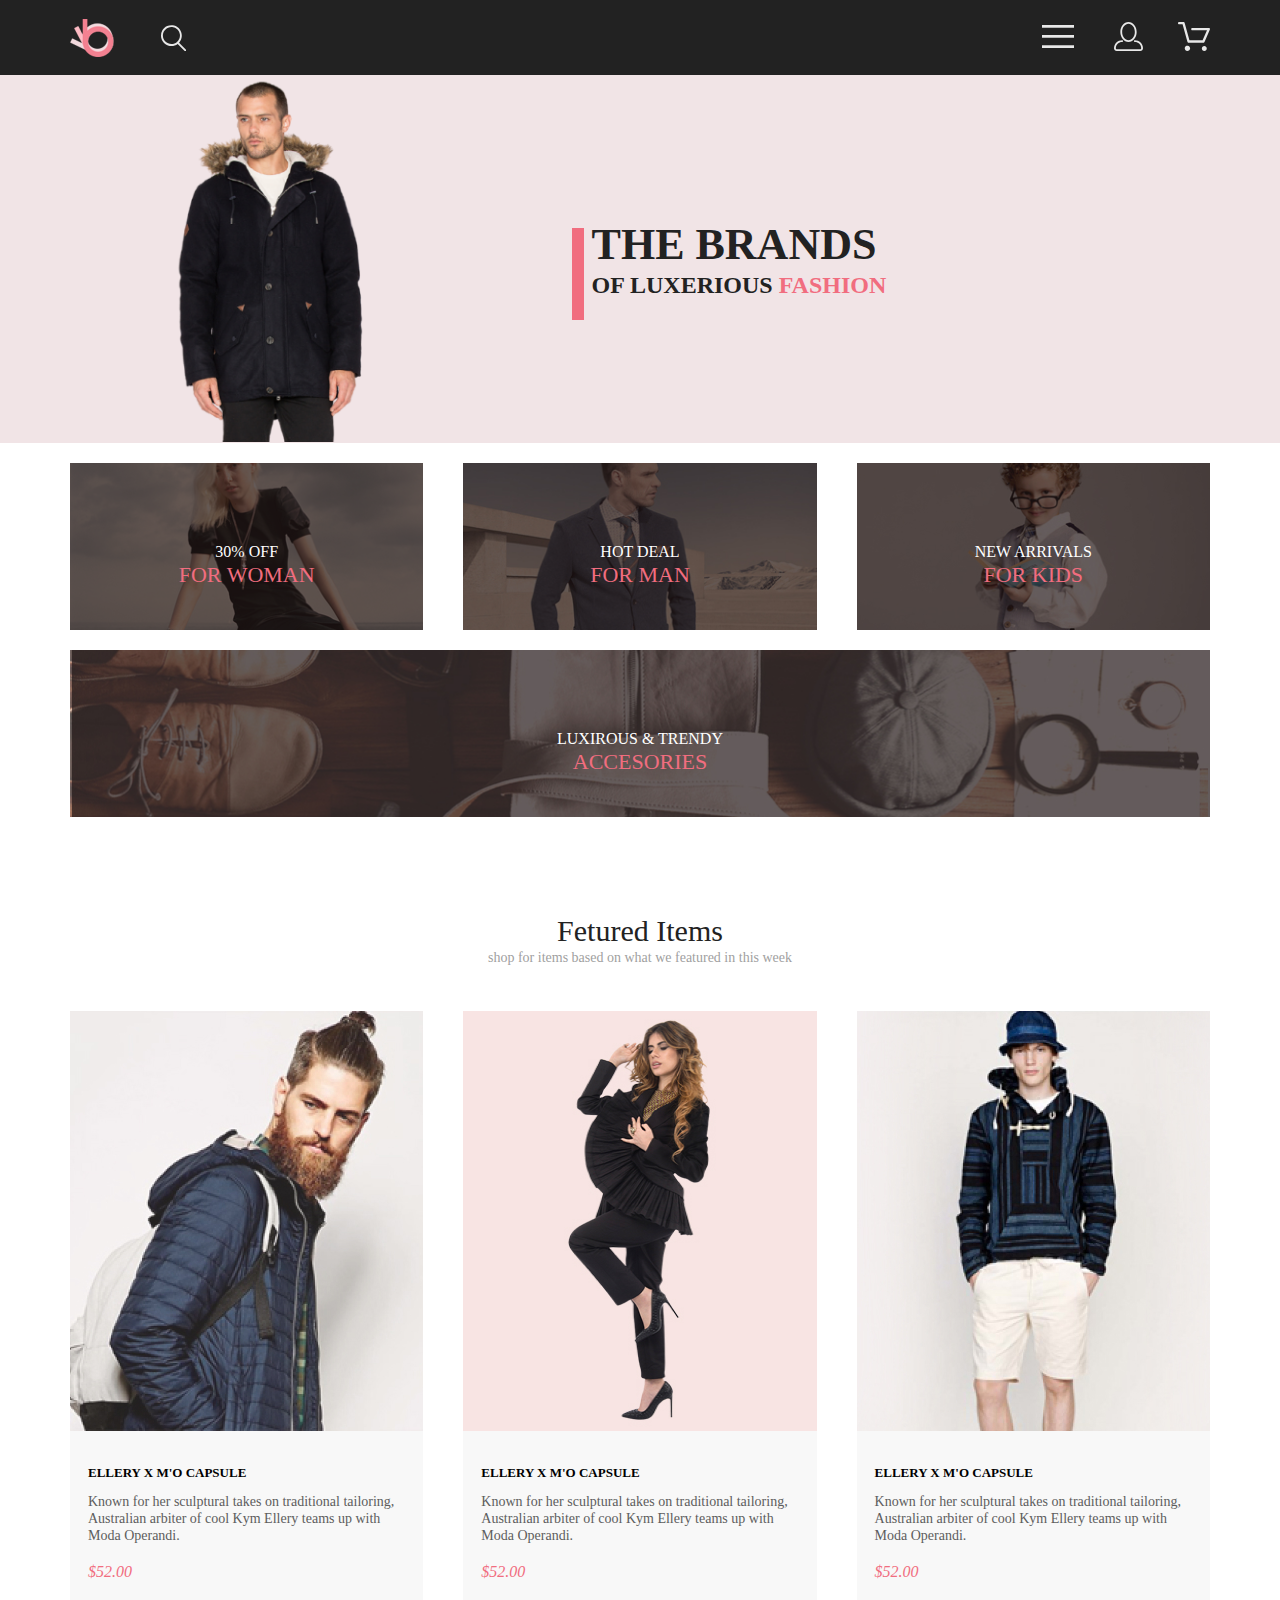
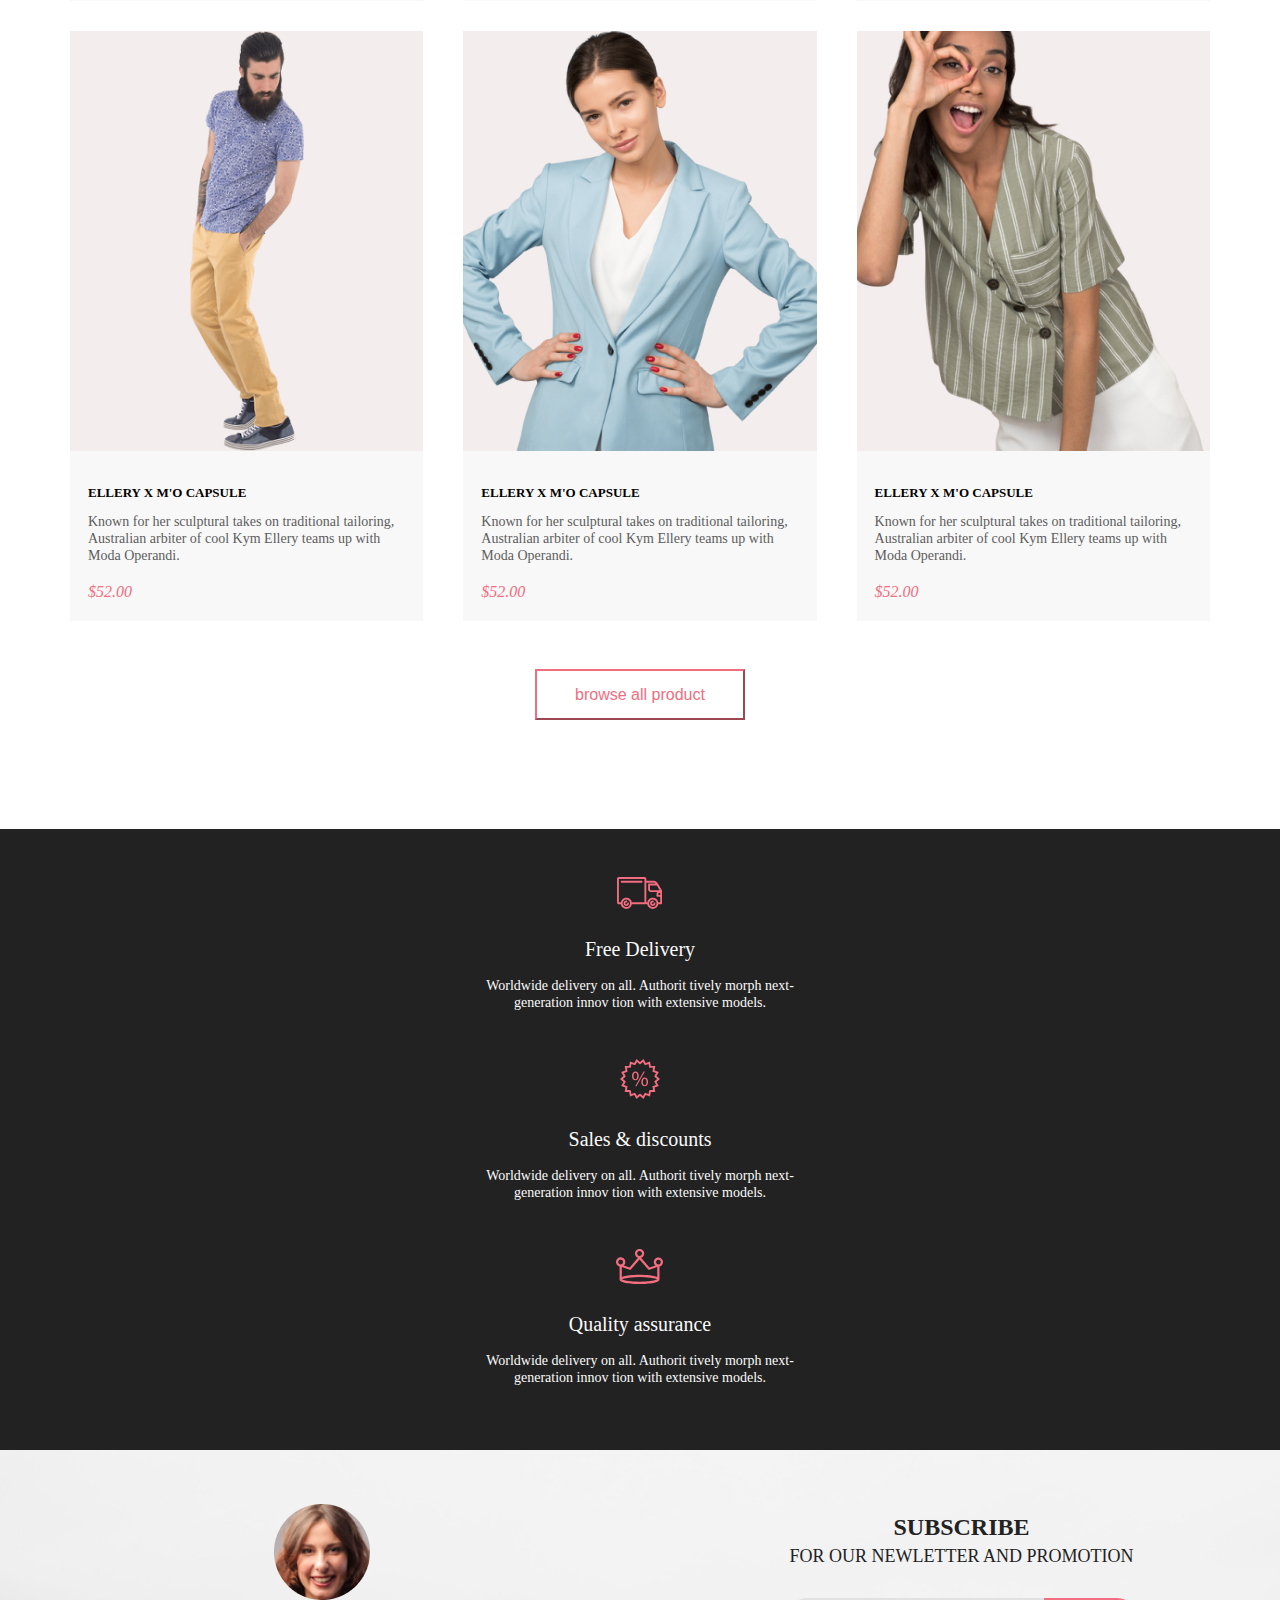
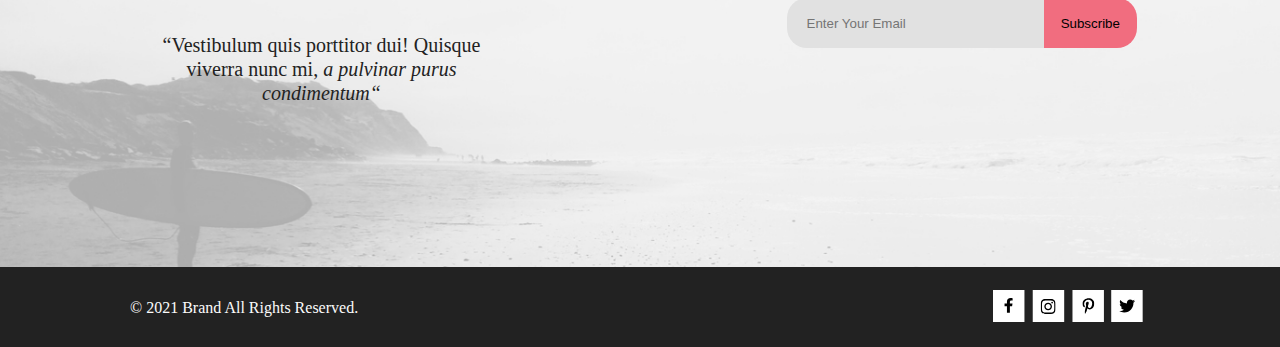
<file: index.html>
<!DOCTYPE html>
<html lang="en">

<head>
    <meta charset="UTF-8">
    <meta http-equiv="X-UA-Compatible" content="IE=edge">
    <meta name="viewport" content="width=device-width, initial-scale=1.0">
    <title>main</title>
    <link rel="stylesheet" href="css/style.css">
    <link rel="stylesheet" href="css/style.css.map">
    <link rel="preconnect" href="https://fonts.googleapis.com">
    <link rel="preconnect" href="https://fonts.gstatic.com" crossorigin>
    <link href=" https://fonts.googleapis.com/css2?family=Lato:ital,wght@0,300;0,400;0,700;1,400&" rel="таблица стилей">
</head>

<body>
    <header class="header">
        <div class="container header__wrp">
            <div class="header__search-wrp">
                <img class="header__logo" src="img/logo.png" alt="logo">
                <form class="header__form" action="">
                    <label class="visually-hidden" for="text-search"></label>
                    <input id="text-search" placeholder="" class="header__form-window" type="search">
                </form>
            </div>
            <ul class="header__list">
                <li class="header__item">
                    <div class="header__menu-wrp">
                        <button type="button" class="header__button">
                            <img class="header__icon" src="img/menu.svg" alt="menu">
                        </button>
                        <nav class="header__nav">
                            <button class="button header__button-menu" type="button">X</button>
                            <h2 class="nav__titel">menu</h2>
                            <ul class="header__nav-list">
                                <li class="header__nav-item nav-sab-item">
                                    <a class="nav-sab-item__titel" href="#">man</a>
                                    <ul class="nav-sab-item__list">
                                        <li class="nav-sab-item__item">
                                            <a href="#" class="nav-sab-item__text">Accessories</a>
                                        </li>
                                        <li class="nav-sab-item__item">
                                            <a href="#" class="nav-sab-item__text">Bags</a>
                                        </li>
                                        <li class="nav-sab-item__item">
                                            <a href="#" class="nav-sab-item__text">Denim</a>
                                        </li>
                                        <li class="nav-sab-item__item">
                                            <a href="#" class="nav-sab-item__text">T-Shirts</a>
                                        </li>
                                    </ul>
                                </li>
                                <li class="header__nav-item nav-sab-item">
                                    <a class="nav-sab-item__titel" href="#">woman</a>
                                    <ul class="nav-sab-item__list">
                                        <li class="nav-sab-item__item">
                                            <a href="#" class="nav-sab-item__text">Accessories</a>
                                        </li>
                                        <li class="nav-sab-item__item">
                                            <a href="#" class="nav-sab-item__text">Jackets & Coats</a>
                                        </li>
                                        <li class="nav-sab-item__item">
                                            <a href="#" class="nav-sab-item__text">Polos</a>
                                        </li>
                                        <li class="nav-sab-item__item">
                                            <a href="#" class="nav-sab-item__text">T-Shirts</a>
                                        </li>
                                        <li class="nav-sab-item__item">
                                            <a href="#" class="nav-sab-item__text">Shirts</a>
                                        </li>
                                    </ul>
                                </li>
                                <li class="header__nav-item nav-sab-item">
                                    <a class="nav-sab-item__titel" href="#">kids</a>
                                    <ul class="nav-sab-item__list">
                                        <li class="nav-sab-item__item">
                                            <a href="#" class="nav-sab-item__text">Accessories</a>
                                        </li>
                                        <li class="nav-sab-item__item">
                                            <a href="#" class="nav-sab-item__text">Jackets & Coats</a>
                                        </li>
                                        <li class="nav-sab-item__item">
                                            <a href="#" class="nav-sab-item__text">Polos</a>
                                        </li>
                                        <li class="nav-sab-item__item">
                                            <a href="#" class="nav-sab-item__text">T-Shirts</a>
                                        </li>
                                        <li class="nav-sab-item__item">
                                            <a href="#" class="nav-sab-item__text">Shirts</a>
                                        </li>
                                        <li class="nav-sab-item__item">
                                            <a href="#" class="nav-sab-item__text">Bags</a>
                                        </li>
                                    </ul>
                                </li>
                            </ul>
                        </nav>
                    </div>
                </li>
                <li class="header__item header__item-none">
                    <a href="registration.html" class="header__link"><img class="header__icon" src="img/user.svg"
                            alt="user"></a>
                </li>
                <li class="header__item header__item-none">
                    <a href="#" class="header__link"><img class="header__icon" src="img/basket.svg" alt="basket"></a>
                </li>
            </ul>
        </div>
    </header>
    <main>
        <section class="brand">
            <div class="brand__container">
                <div class="brand__img-wrp">
                    <img class="brand__img" src="img/man.png.png" alt="photo-man">
                </div>
                <div class="brend__titel-wrp">
                    <h1 class="brend__titel">the brands <span class="brand__subtitel">of luxerious
                            <samp class="brand__subtitel-pink">fashion</samp></span></h1>
                </div>
            </div>
        </section>
        <section class="sales">
            <h2 class="sales__titel visually-hidden">sales</h2>
            <div class="container">
                <ul class="sales__list">
                    <li class="sales__item sales__item--woman">
                        <p class="sales__text">30% off</p>
                        <h3 class="sales__titel">for woman</h3>
                    </li>
                    <li class="sales__item sales__item--man">
                        <p class="sales__text">hot deal</p>
                        <h3 class="sales__titel">for man</h3>
                    </li>
                    <li class="sales__item sales__item--kids">
                        <p class="sales__text">new arrivals</p>
                        <h3 class="sales__titel">for kids</h3>
                    </li>
                    <li class="sales__item sales__item--accesories">
                        <p class="sales__text">luxirous & trendy</p>
                        <h3 class="sales__titel">accesories</h3>
                    </li>
                </ul>
            </div>
        </section>
        <section class="catalog">
            <div class="container">
                <h2 class="catalog__titel">Fetured Items</h2>
                <p class="catalog__text">shop for items based on what we featured in this week</p>
                <ul class="catalog__list">
                    <li class="catalog__item">
                        <div class="catalog__overlay">
                            <img class="catalog__img" src="img/catalog-1.jpg" alt="catalog-1" width="360px"
                                height="420px">
                            <button class="catalog__button-cart catalog__button-cart-style" type="button">Add
                                to Cart</button>
                        </div>
                        <a href="product.html" class="catalog__item-titel">ellery x m'o capsule</a>
                        <p class="catalog__item-text">Known for her sculptural takes on traditional tailoring,
                            Australian
                            arbiter of cool Kym Ellery
                            teams up with Moda Operandi.</p>
                        <p class="catalog__item-price">$52.00</p>
                    </li>
                    <li class="catalog__item">
                        <div class="catalog__overlay">
                            <img class="catalog__img" src="img/catalog-2.jpg" alt="catalog-2" width="360px"
                                height="420px">
                            <button class="catalog__button-cart catalog__button-cart-style" type="button">Add to
                                Cart</button>
                        </div>
                        <a href="product.html" class="catalog__item-titel">ellery x m'o capsule</a>
                        <p class="catalog__item-text">Known for her sculptural takes on traditional tailoring,
                            Australian
                            arbiter of cool Kym Ellery
                            teams up with Moda Operandi.</p>
                        <p class="catalog__item-price">$52.00</p>
                    </li>
                    <li class="catalog__item">
                        <div class="catalog__overlay">
                            <img class="catalog__img" src="img/catalog-3.jpg" alt="catalog-3" width="360px"
                                height="420px">
                            <button class="catalog__button-cart catalog__button-cart-style" type="button">Add to
                                Cart</button>
                        </div>
                        <a href="product.html" class="catalog__item-titel">ellery x m'o capsule</a>
                        <p class="catalog__item-text">Known for her sculptural takes on traditional tailoring,
                            Australian
                            arbiter of cool Kym Ellery
                            teams up with Moda Operandi.</p>
                        <p class="catalog__item-price">$52.00</p>
                    </li>
                    <li class="catalog__item">
                        <div class="catalog__overlay">
                            <img class="catalog__img" src="img/catalog-4.jpg" alt="catalog-4" width="360px"
                                height="420px">
                            <button class="catalog__button-cart catalog__button-cart-style" type="button">Add to
                                Cart</button>
                        </div>
                        <a href="product.html" class="catalog__item-titel">ellery x m'o capsule</a>
                        <p class="catalog__item-text">Known for her sculptural takes on traditional tailoring,
                            Australian
                            arbiter of cool Kym Ellery
                            teams up with Moda Operandi.</p>
                        <p class="catalog__item-price">$52.00</p>
                    </li>
                    <li class="catalog__item">
                        <div class="catalog__overlay">
                            <img class="catalog__img" src="img/catalog-5.jpg" alt="catalog-5" width="360px"
                                height="420px">
                            <button class="catalog__button-cart catalog__button-cart-style" type="button">Add to
                                Cart</button>
                        </div>
                        <a href="product.html" class="catalog__item-titel">ellery x m'o capsule</a>
                        <p class="catalog__item-text">Known for her sculptural takes on traditional tailoring,
                            Australian
                            arbiter of cool Kym Ellery
                            teams up with Moda Operandi.</p>
                        <p class="catalog__item-price">$52.00</p>
                    </li>
                    <li class="catalog__item">
                        <div class="catalog__overlay">
                            <img class="catalog__img" src="img/catalog-6.jpg" alt="catalog-6" width="360px"
                                height="420px">
                            <button class="catalog__button-cart catalog__button-cart-style" type="button">Add to
                                Cart</button>
                        </div>
                        <a href="product.html" class="catalog__item-titel">ellery x m'o capsule</a>
                        <p class="catalog__item-text">Known for her sculptural takes on traditional tailoring,
                            Australian
                            arbiter of cool Kym Ellery
                            teams up with Moda Operandi.</p>
                        <p class="catalog__item-price">$52.00</p>
                    </li>
                </ul>
                <div class="catalog__button-wrp">
                    <button type="button" class="catalog__button">browse all product</button>
                </div>
            </div>
        </section>
        <section class="information">
            <div class="container">
                <ul class="information__list">
                    <li class="information__item">
                        <img class="information__img" src="img/truck.svg" alt="truck">
                        <h2 class="information__titel">Free Delivery</h2>
                        <p class="information__text">Worldwide delivery on all. Authorit tively morph
                            next-generation
                            innov
                            tion with extensive
                            models.</p>
                    </li>
                    <li class="information__item">
                        <img class="information__img" src="img/persent.svg" alt="persent">
                        <h2 class="information__titel">Sales & discounts</h2>
                        <p class="information__text">Worldwide delivery on all. Authorit tively morph
                            next-generation
                            innov
                            tion with extensive
                            models.</p>
                    </li>
                    <li class="information__item">
                        <img class="information__img" src="img/crown.svg" alt="crown">
                        <h2 class="information__titel">Quality assurance</h2>
                        <p class="information__text">Worldwide delivery on all. Authorit tively morph
                            next-generation
                            innov
                            tion with extensive
                            models.</p>
                    </li>
                </ul>
            </div>
        </section>
    </main>
    <footer class="footer">
        <div class="footer__subscription-wrp">
            <div class="footer__woman">
                <img class="footer__img" src="img/woman.png" alt="woman">
                <p class="footer__text-avtor">“Vestibulum quis porttitor dui! Quisque
                    viverra nunc mi, <samp class="footer__subtext">a pulvinar purus
                        condimentum“</samp></p>
            </div>
            <div class="footer__subscription">
                <h2 class="footer__subscription-titel">subscribe</h2>
                <p class="footer__subscription-text">for our newletter and promotion</p>
                <form class="footer__form" action="">
                    <label class="visually-hidden" for="email">email</label>
                    <input class="footer__form-window" id="email" type="email" required placeholder="Enter Your Email">
                    <button class="footer__form-button" type="submit">Subscribe</button>
                </form>
            </div>
        </div>
        <div class="footer__social">
            <p class="footer__text">© 2021 Brand All Rights Reserved.</p>
            <ul class="footer__list">
                <li class="footer__item">
                    <a class="footer__social-icon" href="#"><img class="footer__social-img" src="img/facebook.svg"
                            alt="facebook"></a>
                </li>
                <li class="footer__item">
                    <a class="footer__social-icon" href="#"><img class="footer__social-img" src="img/instagram.svg"
                            alt="instagram"></a>
                </li>
                <li class="footer__item">
                    <a class="footer__social-icon" href="#"><img class="footer__social-img" src="img/pinterest.svg"
                            alt="pinterest"></a>
                </li>
                <li class="footer__item">
                    <a class="footer__social-icon" href="#"><img class="footer__social-img" src="img/twitter.svg"
                            alt="twitter"></a>
                </li>
            </ul>
        </div>
    </footer>
</body>

</html>
</file>
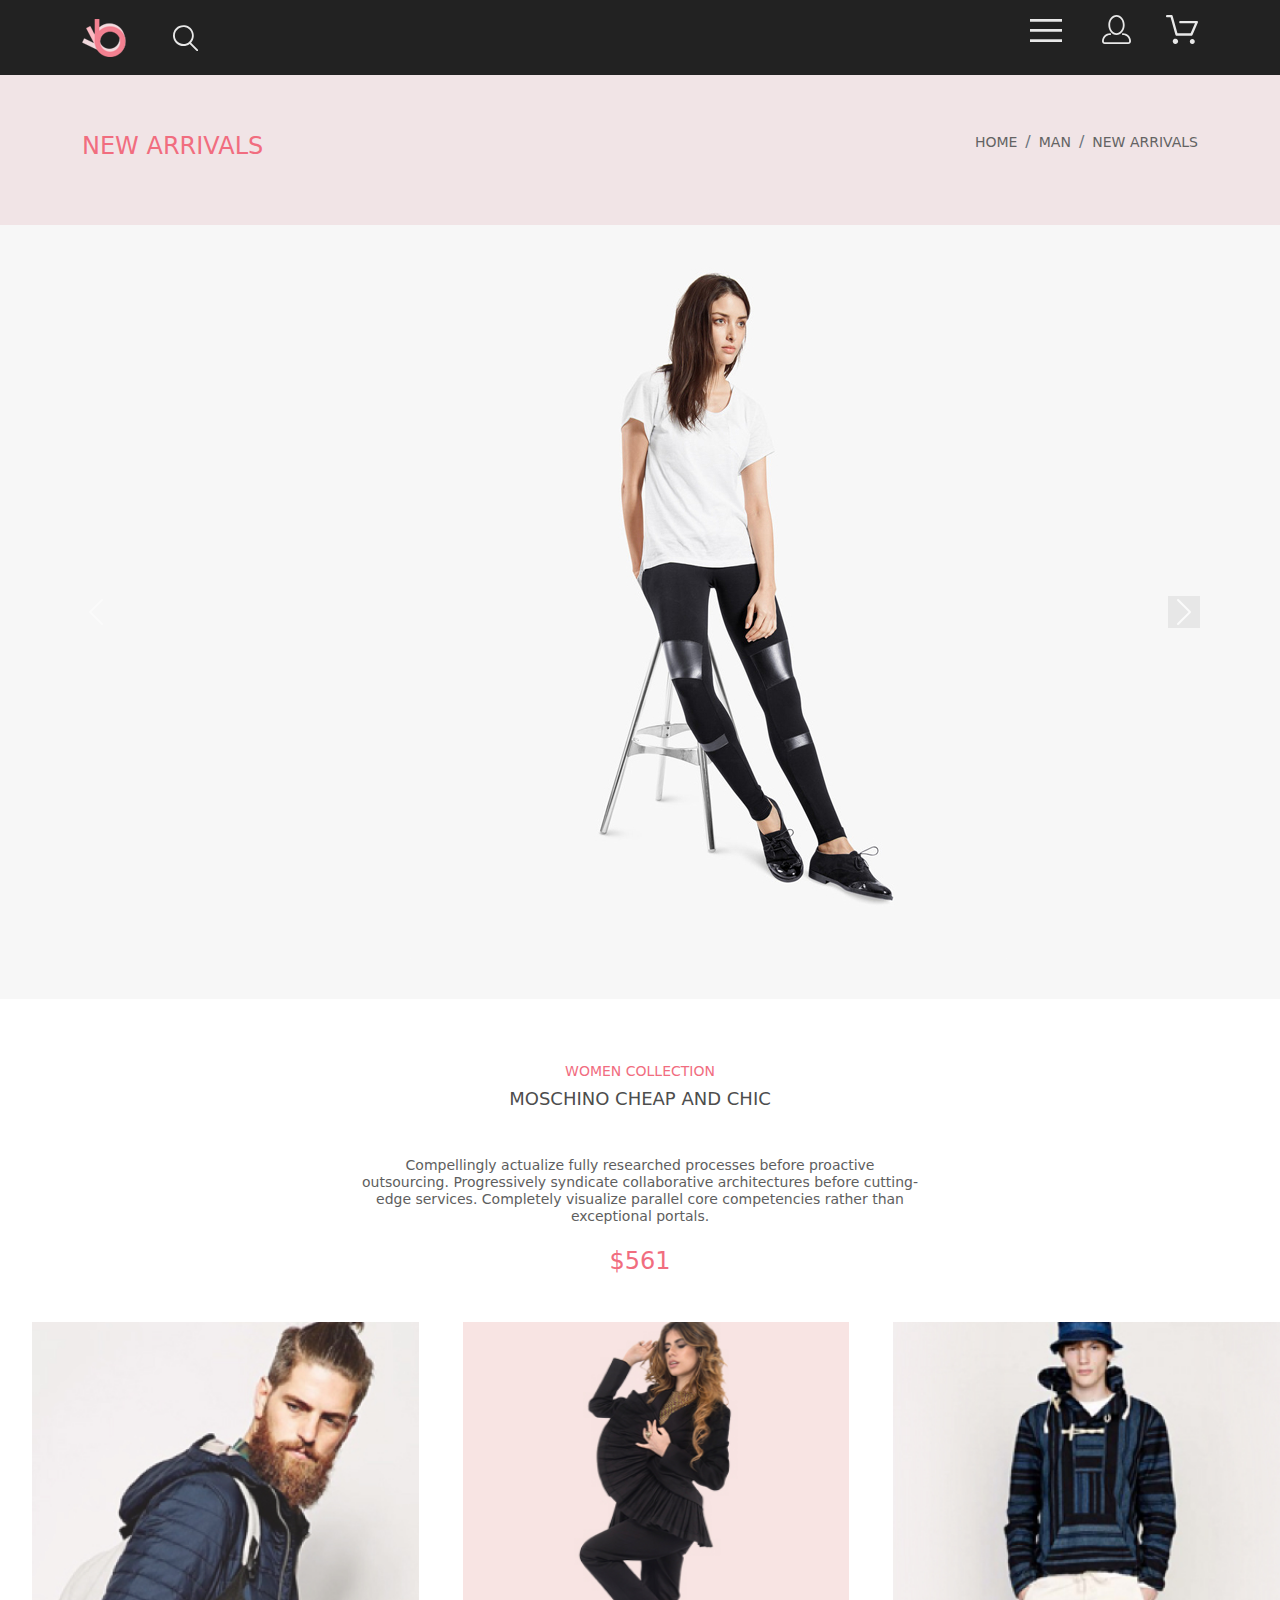
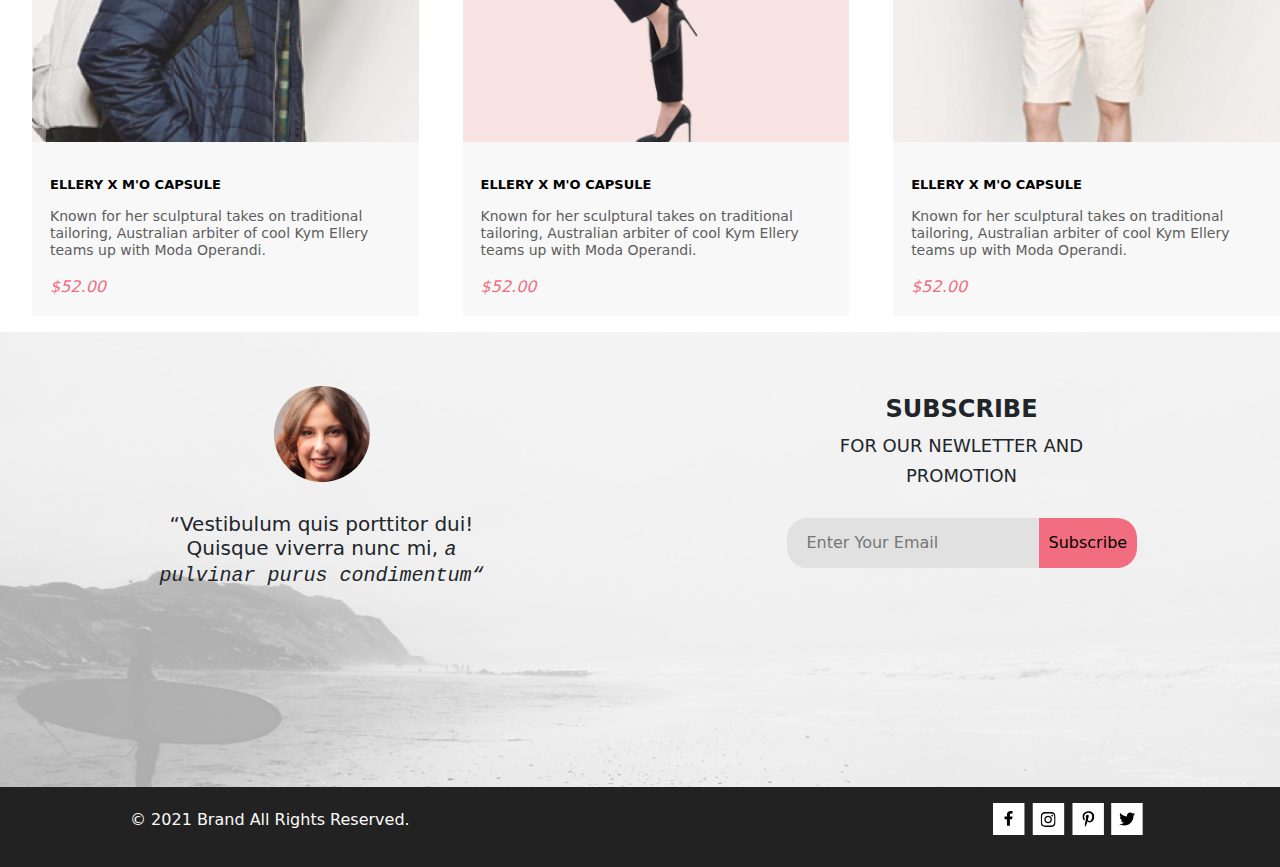
<file: product.html>
<!DOCTYPE html>
<html lang="en">

<head>
    <meta charset="UTF-8">
    <meta http-equiv="X-UA-Compatible" content="IE=edge">
    <meta name="viewport" content="width=\, initial-scale=1.0">
    <title>product</title>
    <link rel="stylesheet" href="css/style.css">
    <link rel="stylesheet" href="css/style.css.map">
    <link rel="stylesheet" href="css/bootstrap.css">
    <link rel="preconnect" href="https://fonts.googleapis.com">
    <link rel="preconnect" href="https://fonts.gstatic.com" crossorigin>
    <link href=" https://fonts.googleapis.com/css2?family=Lato:ital,wght@0,300;0,400;0,700;1,400&" rel="таблица стилей">
</head>

<body>
    <header class="header">
        <div class="container header__wrp">
            <div class="header__search-wrp">
                <a href="index.html"><img class="header__logo" src="img/logo.png" alt="logo"></a>
                <form class="header__form" action="">
                    <label class="visually-hidden" for="text-search"></label>
                    <input id="text-search" placeholder="" class="header__form-window" type="search">
                </form>
            </div>
            <ul class="header__list">
                <li class="header__item">
                    <div class="header__menu-wrp">
                        <button type="button" class="header__button">
                            <img class="header__icon" src="img/menu.svg" alt="menu">
                        </button>
                        <nav class="header__nav">
                            <button class="button header__button-menu" type="button">X</button>
                            <h2 class="nav__titel">menu</h2>
                            <ul class="header__nav-list">
                                <li class="header__nav-item nav-sab-item">
                                    <a class="nav-sab-item__titel" href="#">man</a>
                                    <ul class="nav-sab-item__list">
                                        <li class="nav-sab-item__item">
                                            <a href="#" class="nav-sab-item__text">Accessories</a>
                                        </li>
                                        <li class="nav-sab-item__item">
                                            <a href="#" class="nav-sab-item__text">Bags</a>
                                        </li>
                                        <li class="nav-sab-item__item">
                                            <a href="#" class="nav-sab-item__text">Denim</a>
                                        </li>
                                        <li class="nav-sab-item__item">
                                            <a href="#" class="nav-sab-item__text">T-Shirts</a>
                                        </li>
                                    </ul>
                                </li>
                                <li class="header__nav-item nav-sab-item">
                                    <a class="nav-sab-item__titel" href="#">woman</a>
                                    <ul class="nav-sab-item__list">
                                        <li class="nav-sab-item__item">
                                            <a href="#" class="nav-sab-item__text">Accessories</a>
                                        </li>
                                        <li class="nav-sab-item__item">
                                            <a href="#" class="nav-sab-item__text">Jackets & Coats</a>
                                        </li>
                                        <li class="nav-sab-item__item">
                                            <a href="#" class="nav-sab-item__text">Polos</a>
                                        </li>
                                        <li class="nav-sab-item__item">
                                            <a href="#" class="nav-sab-item__text">T-Shirts</a>
                                        </li>
                                        <li class="nav-sab-item__item">
                                            <a href="#" class="nav-sab-item__text">Shirts</a>
                                        </li>
                                    </ul>
                                </li>
                                <li class="header__nav-item nav-sab-item">
                                    <a class="nav-sab-item__titel" href="#">kids</a>
                                    <ul class="nav-sab-item__list">
                                        <li class="nav-sab-item__item">
                                            <a href="#" class="nav-sab-item__text">Accessories</a>
                                        </li>
                                        <li class="nav-sab-item__item">
                                            <a href="#" class="nav-sab-item__text">Jackets & Coats</a>
                                        </li>
                                        <li class="nav-sab-item__item">
                                            <a href="#" class="nav-sab-item__text">Polos</a>
                                        </li>
                                        <li class="nav-sab-item__item">
                                            <a href="#" class="nav-sab-item__text">T-Shirts</a>
                                        </li>
                                        <li class="nav-sab-item__item">
                                            <a href="#" class="nav-sab-item__text">Shirts</a>
                                        </li>
                                        <li class="nav-sab-item__item">
                                            <a href="#" class="nav-sab-item__text">Bags</a>
                                        </li>
                                    </ul>
                                </li>
                            </ul>
                        </nav>
                    </div>
                </li>
                <li class="header__item header__item-none">
                    <a href="#" class="header__link"><img class="header__icon" src="img/user.svg" alt="user"></a>
                </li>
                <li class="header__item header__item-none">
                    <a href="#" class="header__link"><img class="header__icon" src="img/basket.svg" alt="basket"></a>
                </li>
            </ul>
        </div>
    </header>
    <main>
        <section class="breadcrumb__product-wrp">
            <div class="container breadcrumb__product">
                <div class="breadcrumb-product__titel-wrp">
                    <h1 class="breadcrumb-product__titel">new arrivals</h1>
                </div>
                <div class="breadcrumb__menu-wrp">
                    <nav aria-label="breadcrumb breadcrumb__menu">
                        <ol class="breadcrumb">
                            <li class="breadcrumb-item ">
                                <a class="breadcrumb__link" href="#">home</a>
                            </li>
                            <li class="breadcrumb-item ">
                                <a class="breadcrumb__link" href="#">man</a>
                            </li>
                            <li class="breadcrumb-item ">
                                <a class="breadcrumb__link" href="#">new arrivals</a>
                            </li>
                        </ol>
                    </nav>
                </div>
            </div>
        </section>
        <section class="carousel">
            <div id="carouselExampleFade" class="carousel slide carousel-fade" data-bs-ride="carousel">
                <div class="carousel-inner carousel__list">
                    <div class="carousel-item active">
                        <img src="img/product-1.jpg.jpg" class="d-block carousel__img" alt="product">
                    </div>
                    <div class="carousel-item">
                        <img src="img/catalog-3.jpg" class="d-block carousel__img" alt="product">
                    </div>
                    <div class="carousel-item">
                        <img src="img/catalog-6.jpg" class="d-block carousel__img" alt="product">
                    </div>
                </div>
                <button class="carousel-control-prev" type="button" data-bs-target="#carouselExampleFade"
                    data-bs-slide="prev">
                    <span class="carousel-control-prev-icon" aria-hidden="true"></span>
                    <span class="visually-hidden">Previous</span>
                </button>
                <button class="carousel-control-next" type="button" data-bs-target="#carouselExampleFade"
                    data-bs-slide="next">
                    <span class="carousel-control-next-icon carousel__icon" aria-hidden="true"></span>
                    <span class="visually-hidden">Next</span>
                </button>
            </div>
        </section>
        <section class="product-card container">
            <div class="product-card__border">
                <h2 class="product-card__titel-category">women collection</h2>
                <h3 class="product-card__titel">moschino cheap and chic</h3>
                <p class="product-card__text">Compellingly actualize fully researched processes before proactive
                    outsourcing. Progressively syndicate
                    collaborative architectures before cutting-edge services. Completely visualize parallel core
                    competencies rather than exceptional portals. </p>
                <p class="product-card__price">$561</p>
                <ol>
                    <li></li>
                    <li></li>
                    <li></li>
                </ol>
                <button class="catalog__button-cart catalog__button-cart-style" type="button">Add
                    to Cart</button>
            </div>
        </section>
        <section>
            <ul class="catalog__list">
                <li class="catalog__item">
                    <div class="catalog__overlay">
                        <img class="catalog__img" src="img/catalog-1.jpg" alt="catalog-1" width="360px" height="420px">
                        <button class="catalog__button-cart catalog__button-cart-style" type="button">Add
                            to Cart</button>
                    </div>
                    <a href="product.html" class="catalog__item-titel">ellery x m'o capsule</a>
                    <p class="catalog__item-text">Known for her sculptural takes on traditional tailoring,
                        Australian
                        arbiter of cool Kym Ellery
                        teams up with Moda Operandi.</p>
                    <p class="catalog__item-price">$52.00</p>
                </li>
                <li class="catalog__item">
                    <div class="catalog__overlay">
                        <img class="catalog__img" src="img/catalog-2.jpg" alt="catalog-2" width="360px" height="420px">
                        <button class="catalog__button-cart catalog__button-cart-style" type="button">Add to
                            Cart</button>
                    </div>
                    <a href="product.html" class="catalog__item-titel">ellery x m'o capsule</a>
                    <p class="catalog__item-text">Known for her sculptural takes on traditional tailoring,
                        Australian
                        arbiter of cool Kym Ellery
                        teams up with Moda Operandi.</p>
                    <p class="catalog__item-price">$52.00</p>
                </li>
                <li class="catalog__item">
                    <div class="catalog__overlay">
                        <img class="catalog__img" src="img/catalog-3.jpg" alt="catalog-3" width="360px" height="420px">
                        <button class="catalog__button-cart catalog__button-cart-style" type="button">Add to
                            Cart</button>
                    </div>
                    <a href="product.html" class="catalog__item-titel">ellery x m'o capsule</a>
                    <p class="catalog__item-text">Known for her sculptural takes on traditional tailoring,
                        Australian
                        arbiter of cool Kym Ellery
                        teams up with Moda Operandi.</p>
                    <p class="catalog__item-price">$52.00</p>
                </li>
            </ul>
        </section>
    </main>
    <footer class="footer">
        <div class="footer__subscription-wrp">
            <div class="footer__woman">
                <img class="footer__img" src="img/woman.png" alt="woman">
                <p class="footer__text-avtor">“Vestibulum quis porttitor dui! Quisque
                    viverra nunc mi, <samp class="footer__subtext">a pulvinar purus
                        condimentum“</samp></p>
            </div>
            <div class="footer__subscription">
                <h2 class="footer__subscription-titel">subscribe</h2>
                <p class="footer__subscription-text">for our newletter and promotion</p>
                <form class="footer__form" action="">
                    <label class="visually-hidden" for="email">email</label>
                    <input class="footer__form-window" id="email" type="email" required placeholder="Enter Your Email">
                    <button class="footer__form-button" type="submit">Subscribe</button>
                </form>
            </div>
        </div>
        <div class="footer__social">
            <p class="footer__text">© 2021 Brand All Rights Reserved.</p>
            <ul class="footer__list">
                <li class="footer__item">
                    <a class="footer__social-icon" href="#"><img class="footer__social-img" src="img/facebook.svg"
                            alt="facebook"></a>
                </li>
                <li class="footer__item">
                    <a class="footer__social-icon" href="#"><img class="footer__social-img" src="img/instagram.svg"
                            alt="instagram"></a>
                </li>
                <li class="footer__item">
                    <a class="footer__social-icon" href="#"><img class="footer__social-img" src="img/pinterest.svg"
                            alt="pinterest"></a>
                </li>
                <li class="footer__item">
                    <a class="footer__social-icon" href="#"><img class="footer__social-img" src="img/twitter.svg"
                            alt="twitter"></a>
                </li>
            </ul>
        </div>
    </footer>
    <script src="js/bootstrap.bundle.js"></script>
</body>

</html>
</file>
<file: css/style.css>
body {
  font-family: 'Lato', sans-serif;
  font-size: 14px;
  line-height: 17px;
  color: #222222;
}

a {
  text-decoration: none;
}

a:focus,
a:hover {
  opacity: 0.6;
}

input:active {
  opacity: 0.8;
}

.container {
  max-width: 1140px;
  margin: 0 auto;
  /*@include tablet {
        max-width: 1100px;
        width: 91%;
    }*/
}

.visually-hidden {
  position: absolute;
  white-space: nowrap;
  width: 1px;
  height: 1px;
  overflow: hidden;
  border: 0;
  padding: 0;
  clip: rect(0 0 0 0);
  clip-path: inset(50%);
  margin: -1px;
}

[type="radio"] {
  display: none;
}

@media (max-width: 1599px) {
  .container {
    width: 91%;
  }
}

@media (max-width: 768px) {
  .container {
    width: 91%;
  }
}

html,
body,
div,
span,
applet,
object,
iframe,
h1,
h2,
h3,
h4,
h5,
h6,
p,
blockquote,
pre,
a,
abbr,
acronym,
address,
big,
cite,
code,
del,
dfn,
em,
img,
ins,
kbd,
q,
s,
samp,
small,
strike,
strong,
sub,
sup,
tt,
var,
b,
u,
i,
center,
dl,
dt,
dd,
ol,
ul,
li,
fieldset,
form,
label,
legend,
table,
caption,
tbody,
tfoot,
thead,
tr,
th,
td,
article,
aside,
canvas,
details,
embed,
figure,
figcaption,
footer,
header,
hgroup,
menu,
nav,
output,
ruby,
section,
summary,
time,
mark,
audio,
video {
  margin: 0;
  padding: 0;
  border: 0;
  font-size: 100%;
  font: inherit;
  vertical-align: baseline;
}

/* HTML5 display-role reset for older browsers */
article,
aside,
details,
figcaption,
figure,
footer,
header,
hgroup,
menu,
nav,
section {
  display: block;
}

body {
  line-height: 1;
}

ol,
ul {
  list-style: none;
}

blockquote,
q {
  quotes: none;
}

blockquote:before,
blockquote:after,
q:before,
q:after {
  content: '';
  content: none;
}

table {
  border-collapse: collapse;
  border-spacing: 0;
}

/*header*/
.header__form :focus,
.header__form :hover {
  background: #f1e4e6;
  color: #222222;
  border-radius: 10px;
}

.header__button:focus,
.header__button:hover {
  opacity: 0.5;
}

/*catalog*/
.catalog__item:hover .catalog__button-cart,
.catalog__item:hover .catalog__overlay::before,
.catalog__item:focus .catalog__button-cart,
.catalog__item:focus .catalog__overlay::before {
  display: block;
}

.catalog__button:focus,
.catalog__button:hover {
  border-radius: 10px;
  background-color: #F16D7F;
  color: #f1e4e6;
}

.catalog__button:active {
  background-color: #F16D7F;
}

.catalog__button-cart:focus,
.catalog__button-cart:hover {
  opacity: 0.5;
}

.catalog__button-cart:active {
  background: #f1e4e6;
}

/*footer*/
.footer__form-window:hover,
.footer__form-window:focus {
  background-color: #f1e4e6;
}

.footer__form-button:hover,
.footer__form-button:focus {
  background-color: #222222;
  color: #f1e4e6;
  opacity: 1;
}

.footer__form-button:active {
  color: #F16D7F;
}

/*breadcrump-product*/
.breadcrumb__link:hover,
.breadcrumb__link:focus {
  color: #F16D7F;
  font-weight: bold;
}

.breadcrumb__link:active {
  background: #4F4745;
  border-radius: 10px;
}

/*bloks*/
.header {
  background: #222222;
}

.header__wrp {
  display: flex;
  justify-content: space-between;
  min-height: 75px;
  align-items: center;
}

.header__search-wrp {
  display: flex;
}

.header__list {
  display: flex;
}

.header__logo {
  margin: 0 41px 0 0;
  width: 44px;
  height: 38px;
}

.header__link {
  margin: 0 0 0 34px;
}

.header__button {
  border: none;
  background-color: transparent;
  margin: 2px 0 0 0;
}

.header__form {
  position: relative;
  transition: border-radius 800ms, background 800ms;
}

.header__form::before {
  content: '';
  position: absolute;
  width: 26px;
  height: 26px;
  top: 6px;
  left: 5px;
  background-image: url(../img/search.svg.svg);
}

[type="search"] {
  padding: 10px 50px;
}

.header__form-window {
  background-color: #222222;
  height: 35px;
  border: none;
  color: white;
  transition: border-radius 800ms, background 800ms;
}

@media (max-width: 767px) {
  .header__form-window {
    width: 40%;
  }
}

.header__button:hover + .header__nav,
.header__button:focus + .header__nav {
  display: block;
}

.header__button-menu {
  width: 24px;
  height: 24px;
  border: none;
  background: white;
  margin: 5px 0 0 170px;
  color: #6F6E6E;
}

.header__nav {
  position: absolute;
  width: 200px;
  top: 75px;
  right: 0;
  background: white;
  padding: 0 0 185px 33px;
  display: none;
  z-index: 1;
}

.header__nav-list {
  margin: 24px 0 0 0;
  padding: 0;
}

.header__nav-item {
  margin: 0 0 20px 0;
}

@media (max-width: 767px) {
  .header__item-none {
    display: none;
  }
}

.nav__titel {
  font-weight: 700;
  font-size: 14px;
  line-height: 17px;
  text-transform: uppercase;
  margin: 5px 0 0 0;
}

.nav-sab-item__titel {
  font-size: 14px;
  line-height: 17px;
  text-transform: uppercase;
  color: #F16D7F;
}

.nav-sab-item__list {
  margin: 12px 0 0 20px;
}

.nav-sab-item__item {
  margin: 0 0 10px 0;
}

.nav-sab-item__text {
  color: #6F6E6E;
}

.brand {
  background: #f1e4e6;
  margin: 0 0 45px 0;
}

@media (max-width: 1599px) {
  .brand {
    height: 368px;
    margin: 0;
  }
}

@media (max-width: 767px) {
  .brand {
    margin: 0 0 44px 0;
  }
}

.brand__container {
  max-width: 1140px;
  margin: 0 auto;
  display: flex;
}

@media (max-width: 1599px) {
  .brand__container {
    height: 367px;
    width: 91%;
  }
}

@media (max-width: 767px) {
  .brand__container {
    width: 91%;
  }
}

.brand__img-wrp {
  background: #f1e4e6;
}

@media (max-width: 767px) {
  .brand__img-wrp {
    display: none;
  }
}

.brand__img {
  height: 100%;
  width: 100%;
  object-fit: cover;
}

.brend__titel-wrp {
  padding: 0 0 0 12%;
  display: flex;
  align-items: center;
  background-color: #f1e4e6;
}

.brend__titel:before {
  content: '';
  background: #F16D7F;
  height: 92px;
  width: 12px;
  position: absolute;
  left: -20px;
  top: 10px;
}

@media (max-width: 767px) {
  .brend__titel:before {
    height: 61px;
  }
}

.brend__titel {
  font-size: 48px;
  line-height: 58px;
  font-weight: 900;
  font-style: normal;
  text-transform: uppercase;
  position: relative;
}

@media (max-width: 1599px) {
  .brend__titel {
    font-size: 44px;
    line-height: 53px;
    font-weight: 900;
    font-style: normal;
  }
}

@media (max-width: 767px) {
  .brend__titel {
    font-size: 38px;
    line-height: 45px;
    font-weight: 900;
    font-style: normal;
  }
}

.brand__subtitel {
  display: block;
  font-size: 37px;
  line-height: 44px;
  font-weight: 700;
  font-style: normal;
}

@media (max-width: 1599px) {
  .brand__subtitel {
    font-size: 24px;
    line-height: 28px;
    font-weight: 700;
    font-style: normal;
  }
}

@media (max-width: 767px) {
  .brand__subtitel {
    font-size: 20px;
    line-height: 24px;
    font-weight: 700;
    font-style: normal;
  }
}

.brand__subtitel-pink {
  color: #F16D7F;
}

.sales__list {
  display: flex;
  justify-content: space-between;
  flex-wrap: wrap;
}

@media (max-width: 500px) {
  .sales__list {
    justify-content: center;
  }
}

.sales__item {
  margin: 20px 0 0 0;
  padding: 20px;
  box-sizing: border-box;
  width: 31%;
  height: 260px;
  background-color: #4F4745;
}

@media (max-width: 1599px) {
  .sales__item {
    height: 167px;
  }
}

@media (max-width: 767px) {
  .sales__item {
    width: 47%;
    height: 247px;
    margin: 32px 0 0 0;
  }
}

@media (max-width: 500px) {
  .sales__item {
    width: 91%;
  }
}

.sales__text {
  font-style: normal;
  font-size: 16px;
  line-height: 19px;
  text-align: center;
  color: #FFFFFF;
  text-transform: uppercase;
  margin: 105px 0 0 0;
}

@media (max-width: 1599px) {
  .sales__text {
    font-size: 16px;
    line-height: 19px;
    font-weight: 400;
    font-style: normal;
    margin: 59px 0 0 0;
  }
}

.sales__titel {
  text-align: center;
  font-weight: bold;
  text-transform: uppercase;
  color: #F16D7F;
  font-size: 24px;
  line-height: 38px;
  font-weight: 700;
  font-style: normal;
}

@media (max-width: 1599px) {
  .sales__titel {
    font-size: 22px;
    line-height: 28px;
    font-weight: 400;
    font-style: normal;
  }
}

.sales__item--woman {
  background-image: url(../img/for-wuman.jpg);
  background-position: center;
  background-size: cover;
}

.sales__item--kids {
  background-image: url(../img/for-kids.jpg);
  background-position: center;
  background-size: cover;
}

.sales__item--accesories {
  background-image: url(../img/accesories.jpg);
  background-position: center;
  background-size: cover;
  object-fit: cover;
  width: 100%;
  margin: 30px 0 0 0;
}

@media (max-width: 1599px) {
  .sales__item--accesories {
    width: 100%;
    margin: 20px 0 0 0;
  }
}

@media (max-width: 767px) {
  .sales__item--accesories {
    background-position: 85% 50%;
    width: 47%;
    margin: 32px 0 0 0;
  }
}

@media (max-width: 500px) {
  .sales__item--accesories {
    width: 91%;
  }
}

.sales__item--man {
  background-image: url(../img/for-man.jpg);
  background-position: center;
  background-size: cover;
}

.catalog__titel {
  text-align: center;
  margin: 96px 0 0 0;
  font-size: 30px;
  line-height: 36px;
  font-weight: 400;
  font-style: normal;
}

.catalog__text {
  text-align: center;
  color: #9F9F9F;
  margin: 0 0 15px 0;
  font-size: 14px;
  line-height: 17px;
  font-weight: 400;
  font-style: normal;
}

.catalog__list {
  display: flex;
  justify-content: space-between;
  flex-wrap: wrap;
}

@media (max-width: 500px) {
  .catalog__list {
    justify-content: center;
  }
}

.catalog__item {
  background-color: #F8F8F8;
  width: 31%;
  margin: 30px 0 0 0;
  position: relative;
}

@media (max-width: 1000px) {
  .catalog__item {
    width: 48%;
  }
}

@media (max-width: 500px) {
  .catalog__item {
    width: 91%;
  }
}

.catalog__button-cart {
  position: absolute;
  top: 43%;
  left: 31%;
  width: 138px;
  height: 43px;
  background-color: transparent;
  border: 1px solid white;
  font-size: 14px;
  line-height: 17px;
  color: #FFFFFF;
  background-image: url(../img/button.svg.svg);
  background-repeat: no-repeat;
  background-position: 10px 10px;
  padding: 0 0 0 35px;
  display: none;
}

@media (max-width: 767px) {
  .catalog__button-cart {
    left: 25%;
  }
}

@media (max-width: 500px) {
  .catalog__button-cart {
    left: 31%;
  }
}

.catalog__overlay {
  position: relative;
}

.catalog__overlay::before {
  content: '';
  width: 100%;
  height: 420px;
  background: rgba(58, 56, 56, 0.86);
  position: absolute;
  display: none;
}

.catalog__img {
  margin: 0 0 30px 0;
  width: 100%;
  height: 420px;
  object-fit: cover;
}

.catalog__item-titel {
  color: #000;
  text-decoration: none;
  font-size: 13px;
  line-height: 16px;
  text-transform: uppercase;
  font-weight: bold;
  margin: 0 0 0 18px;
}

.catalog__item-text {
  font-weight: 300;
  font-size: 14px;
  line-height: 17px;
  color: #5D5D5D;
  margin: 12px 12px 18px 18px;
}

.catalog__item-price {
  font-size: 16px;
  line-height: 19px;
  color: #F16D7F;
  font-style: oblique;
  margin: 0 0 20px 18px;
}

.catalog__button-wrp {
  width: 100%;
  text-align: center;
}

.catalog__button {
  background-color: #f1e4e6;
  padding: 14px 38px;
  color: #F16D7F;
  font-size: 16px;
  line-height: 19px;
  margin: 48px 0 0 0;
  transition: border-radius 800ms, background-color 800ms;
}

@media (max-width: 1599px) {
  .catalog__button {
    background-color: #FFFFFF;
    border-color: #F16D7F;
    color: #F16D7F;
  }
}

@media (max-width: 768px) {
  .catalog__item {
    margin: 16px 0 0 0;
  }
}

.footer__subscription-wrp {
  display: flex;
  justify-content: space-around;
  background-image: url(../img/fon.jpg);
  background-position: center;
  background-size: cover;
}

@media (max-width: 1000px) {
  .footer__subscription-wrp {
    flex-direction: column;
    display: flex;
    justify-content: center;
    align-items: center;
    background-position-x: 20%;
  }
}

.footer__woman {
  margin: 87px 0 126px 0;
  max-width: 356px;
  text-align: center;
}

@media (max-width: 1599px) {
  .footer__woman {
    margin: 54px 0 0 0;
  }
}

.footer__text-avtor {
  margin: 30px 0 0 0;
  font-size: 20px;
  line-height: 24px;
  font-weight: 400;
  font-style: normal;
}

.footer__subtext {
  font-style: italic;
  font-weight: normal;
}

.footer__subscription {
  margin: 150px 0 0 0;
  max-width: 350px;
  text-align: center;
}

@media (max-width: 1599px) {
  .footer__subscription {
    margin: 64px 0 0 0;
  }
}

.footer__subscription-titel {
  text-transform: uppercase;
  font-size: 24px;
  line-height: 27px;
  font-weight: 700;
  font-style: normal;
}

@media (max-width: 1000px) {
  .footer__subscription-titel {
    width: 85%;
  }
}

@media (max-width: 500px) {
  .footer__subscription-titel {
    width: 98%;
  }
}

.footer__subscription-text {
  text-transform: uppercase;
  margin: 0 0 32px 0;
  font-size: 18px;
  line-height: 30px;
  font-weight: 400;
  font-style: normal;
}

@media (max-width: 1599px) {
  .footer__subscription-text {
    margin: 0 0 27px 0;
  }
}

@media (max-width: 1000px) {
  .footer__subscription-text {
    width: 85%;
  }
}

@media (max-width: 500px) {
  .footer__subscription-text {
    width: 92%;
  }
}

.footer__form {
  display: flex;
  justify-content: center;
}

@media (max-width: 1599px) {
  .footer__form {
    margin: 0 0 219px 0;
  }
}

@media (max-width: 767px) {
  .footer__form {
    margin: 0 0 109px 0;
  }
}

@media (max-width: 1000px) {
  .footer__form {
    width: 90%;
  }
}

.footer__form-window {
  border-bottom-left-radius: 20px;
  border-top-left-radius: 20px;
  background-color: #E1E1E1;
  border: none;
  width: 260px;
  padding: 0 0 0 20px;
  transition: background-color 800ms;
}

@media (max-width: 767px) {
  .footer__form-window {
    width: 95%;
  }
}

.footer__form-button {
  background-color: #F16D7F;
  text-align: center;
  height: 50px;
  width: 100px;
  border-top-right-radius: 20px;
  border-bottom-right-radius: 20px;
  border: none;
  transition: background-color 800ms, color 800ms;
}

.footer__social {
  display: flex;
  min-height: 80px;
  background-color: #222222;
  padding: 0 130px;
  justify-content: space-between;
  align-items: center;
}

@media (max-width: 767px) {
  .footer__social {
    display: flex;
    justify-content: center;
    align-items: center;
    padding: 0;
  }
}

.footer__text {
  align-items: center;
  color: #FBFBFB;
  font-size: 16px;
  line-height: 19px;
}

@media (max-width: 767px) {
  .footer__text {
    display: none;
  }
}

.footer__list {
  display: flex;
}

.footer__item {
  margin: 0 7px 0 0;
}

.information {
  background-color: #222222;
  min-height: 340px;
  margin: 109px 0 0 0;
}

@media (max-width: 1599px) {
  .information__item {
    display: flex;
    justify-content: center;
    align-items: center;
    flex-direction: column;
  }
}

.information__list {
  display: flex;
  text-align: center;
  padding: 103px 0 103px 0;
}

@media (max-width: 1599px) {
  .information__list {
    display: block;
    padding: 48px 0 16px 0;
  }
}

.information__titel {
  font-size: 19.96px;
  line-height: 24px;
  color: #FBFBFB;
  font-weight: normal;
}

@media (max-width: 1599px) {
  .information__titel {
    margin: 28px 0 16px 0;
  }
}

.information__text {
  padding: 0 15px;
  color: #FBFBFB;
  font-size: 14px;
  line-height: 17px;
  font-weight: 300;
  font-style: normal;
}

@media (max-width: 1599px) {
  .information__text {
    margin: 0 0 48px 0;
    max-width: 360px;
    padding: 0;
  }
}

@media (max-width: 768px) {
  .information__list {
    padding: 48px 0 33px 0;
  }
}

.registration {
  display: flex;
  justify-content: space-between;
}

.registration__form {
  display: flex;
  flex-direction: column;
  margin: 64px 0 0 0;
}

.registration__form-window {
  display: block;
}

.registration__label {
  content: ' ';
  width: 17px;
  height: 17px;
  border: 1px;
  border-radius: 20px;
}

.registration__benefits {
  max-width: 650px;
}

.registration__benefits-titel {
  margin: 64px 0 0 0;
  font-weight: 300;
  font-size: 24px;
  line-height: 29px;
  text-transform: uppercase;
}

.registration__benefits-text {
  margin: 22px 0 0 0;
  font-weight: 300;
  font-size: 24px;
  line-height: 29px;
}

.registration__benefits-list {
  margin: 21px 0 260px 0;
}

.registration__benefits-item {
  position: relative;
  margin: 0 0 16px 25px;
  font-weight: 300;
  font-size: 24px;
  line-height: 29px;
}

.registration__benefits-item::before {
  content: '';
  width: 20px;
  height: 16px;
  position: absolute;
  top: 5px;
  left: -25px;
  background-image: url(../img/check.svg);
  background-size: 20px 16px;
}

.breadcrumb__product-wrp {
  background: #f1e4e6;
}

.breadcrumb__product {
  min-height: 150px;
  display: flex;
  justify-content: space-between;
}

.breadcrumb-product__titel-wrp {
  display: flex;
  flex-direction: row;
  align-items: center;
}

.breadcrumb-product__titel {
  text-transform: uppercase;
  font-size: 24px;
  line-height: 29px;
  font-weight: 400;
  font-style: normal;
  color: #F16D7F;
}

.breadcrumb__menu-wrp {
  display: block;
  display: flex;
  flex-direction: row;
  align-items: center;
}

.breadcrumb__menu {
  display: block;
}

.breadcrumb__link {
  text-transform: uppercase;
  font-size: 14px;
  line-height: 17px;
  font-weight: 300;
  font-style: normal;
  color: #636363;
  text-decoration: none;
}

.carousel__img {
  height: 724px;
  margin: 10px 0 40px 32%;
}

.carousel__list {
  background: #f7f7f7;
}

/*.carousel-control-prev-icon,
.carousel-control-next-icon {
  display: inline-block;
  width: 2rem;
  height: 2rem;
  background-repeat: no-repeat;
  background-position: 50%;
  background-size: 100% 100%;
}

.carousel-control-prev-icon {
  background-image: url("data:image/svg+xml,%3csvg xmlns='http://www.w3.org/2000/svg' viewBox='0 0 16 16' fill='%23fff'%3e%3cpath d='M11.354 1.646a.5.5 0 0 1 0 .708L5.707 8l5.647 5.646a.5.5 0 0 1-.708.708l-6-6a.5.5 0 0 1 0-.708l6-6a.5.5 0 0 1 .708 0z'/%3e%3c/svg%3e");
}*/
.carousel__icon {
  background-color: #2A2A2A26;
}

.product-card {
  text-align: center;
}

.product-card__titel-category {
  padding: 64px 0 0 0;
  font-size: 14px;
  line-height: 17px;
  font-weight: 300;
  font-style: normal;
  color: #F16D7F;
  text-transform: uppercase;
}

.product-card__titel {
  font-size: 18px;
  line-height: 21px;
  font-weight: 300;
  font-style: normal;
  color: #4D4D4D;
  text-transform: uppercase;
}

.product-card__text {
  font-size: 14px;
  line-height: 17px;
  font-weight: 300;
  font-style: normal;
  color: #5E5E5E;
  margin: 48px 25% 0 25%;
}

.product-card__price {
  font-size: 24px;
  line-height: 29px;
  font-weight: 300;
  font-style: normal;
  color: #F16D7F;
  margin: 22px 0 0 0;
}
/*# sourceMappingURL=style.css.map */
</file>
